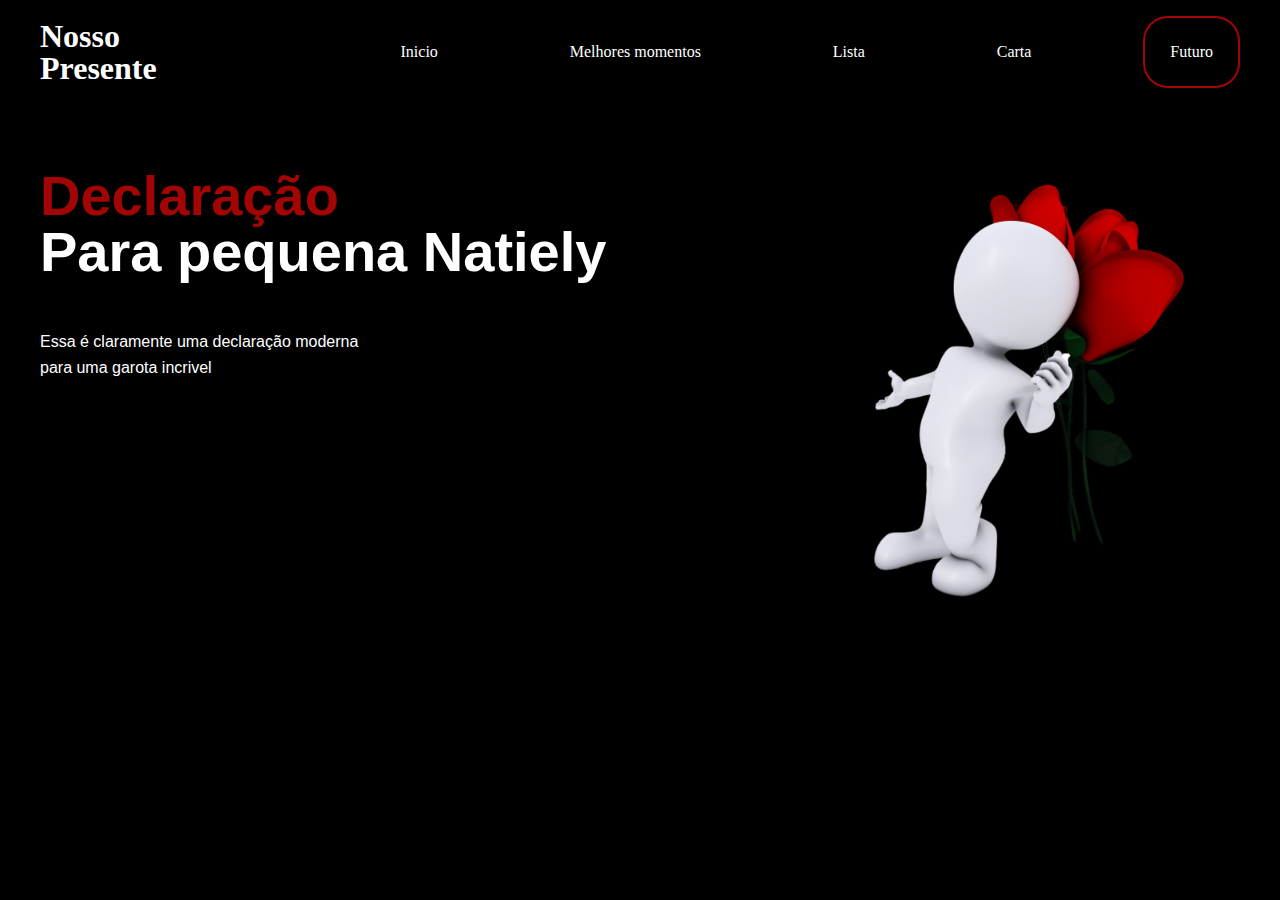
<file: index.html>
<!DOCTYPE html>
<html lang="en">
<head>
    <meta charset="UTF-8">
    <meta name="viewport" content="width=device-width, initial-scale=1.0">
    <meta http-equiv="X-UA-compatible" content="IE-edge">
    <title>Landing Page</title>
    <link href="./styles/styles.css" rel="stylesheet">
    <link rel="./styles/fonts.css" rel="stylesheet">
    <link href="./styles/media.css" rel="stylesheet">
</head>
<body>
  <header>
   <div id="title">
      <h1>Nosso</h1>
      <h1>Presente</h1>
   </div>
<ul>
  <a href="./paginas/home.html"></ul></a>
    <a href="./paginas/home.html"><li>Inicio</li></ul></a>
    <a href="./paginas/Momentos.html"><li>Melhores momentos</li></ul></a>
    <a href="./paginas/Lista.html"><li>Lista</li></ul></a>
    <a href="./paginas/Carta.html"><li>Carta</li></ul></a>
    <a href="./paginas/Futuro.html" id="Futuro-btn"><li>Futuro</li></ul></a>
</ul>
  </header>

  <main>
<aside id=".container">
  <h2><span>Declaração</span></h2>
  <h2>Para pequena Natiely</h2>
  <p id="p1">Essa é claramente uma declaração moderna</p>
  <p>para uma garota incrivel</p>
</aside>
<article id=".container">
  <img src="./components/imagens/3d-rendem-de-um-homem-morph-com-levantou-se.png" alt="Garotinho">
</article>

  </main>
    
</body>
</html>
</file>
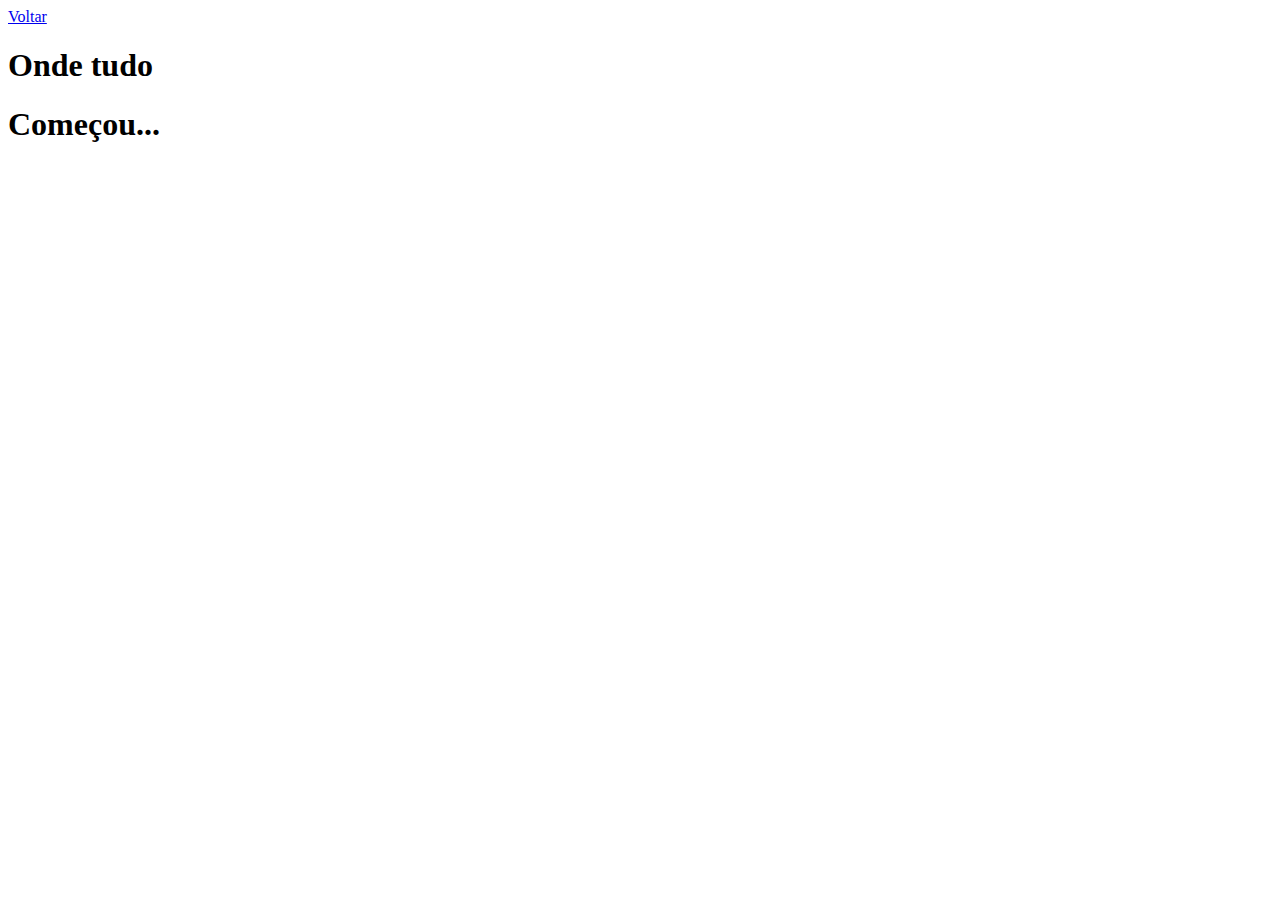
<file: paginas/home.html>
<!DOCTYPE html>
<html lang="en">
<head>
    <meta charset="UTF-8">
    <meta name="viewport" content="width=device-width, initial-scale=1.0">
    <title>Document</title>
</head>
<body>
    <a href="../index.html">Voltar</a>
    <div>
        <h1>Onde tudo</h1>
        <h1>Começou...</h1>
    </div>
</body>
</html>
</file>
<file: styles/styles.css>
body{
    background-color: rgb(0, 0, 0);
    color: white;
    font-family:Cambria, Cochin, Georgia, Times, 'Times New Roman', serif;
    max-width: 1200px;
    margin: 0 auto;
    padding: 10px;

}

header{
    display: flex;
    flex-direction: row;
    justify-content: space-between;
    align-items: center;
}

#title{
    flex-direction: column;
    line-height: 10px;
}

a{
color: white;
}

a:hover{
    color:#a30404;
    transition: 0.3s all;
}

#Futuro-btn{
    border: 2px solid #a30404;
    padding: 5px;
    border-radius: 25px;
}

#Futuro-btn:hover{
background-color: #a30404;
color: white;
}

li{
display: inline-block;
margin: 20px;
}

h1{
    font-weight: 200px;
}

main{
    display: flex;
    flex:row;
    margin-top: 50px;
}

h2{
    font-size: 56px;
    line-height: 10px;
    font-family: 'Gill Sans', 'Gill Sans MT', Calibri, 'Trebuchet MS', sans-serif;
}

span{
    color: #a30404;
}

#p1{
    margin-top: 80px
}

p{
    line-height: 10px;
    max-width: 500px;
    font-family:'Gill Sans', 'Gill Sans MT', Calibri, 'Trebuchet MS', sans-serif;
}
img{
    width: 400px;
    margin-left: 200px;
    
}
</file>
<file: styles/media.css>
@media screen and (max-width: 760px){

    header{
        flex-direction: column;
    }

    main{
        flex-direction: column;
    }

    h2{
        font-size: 38px;
    }
}
</file>
